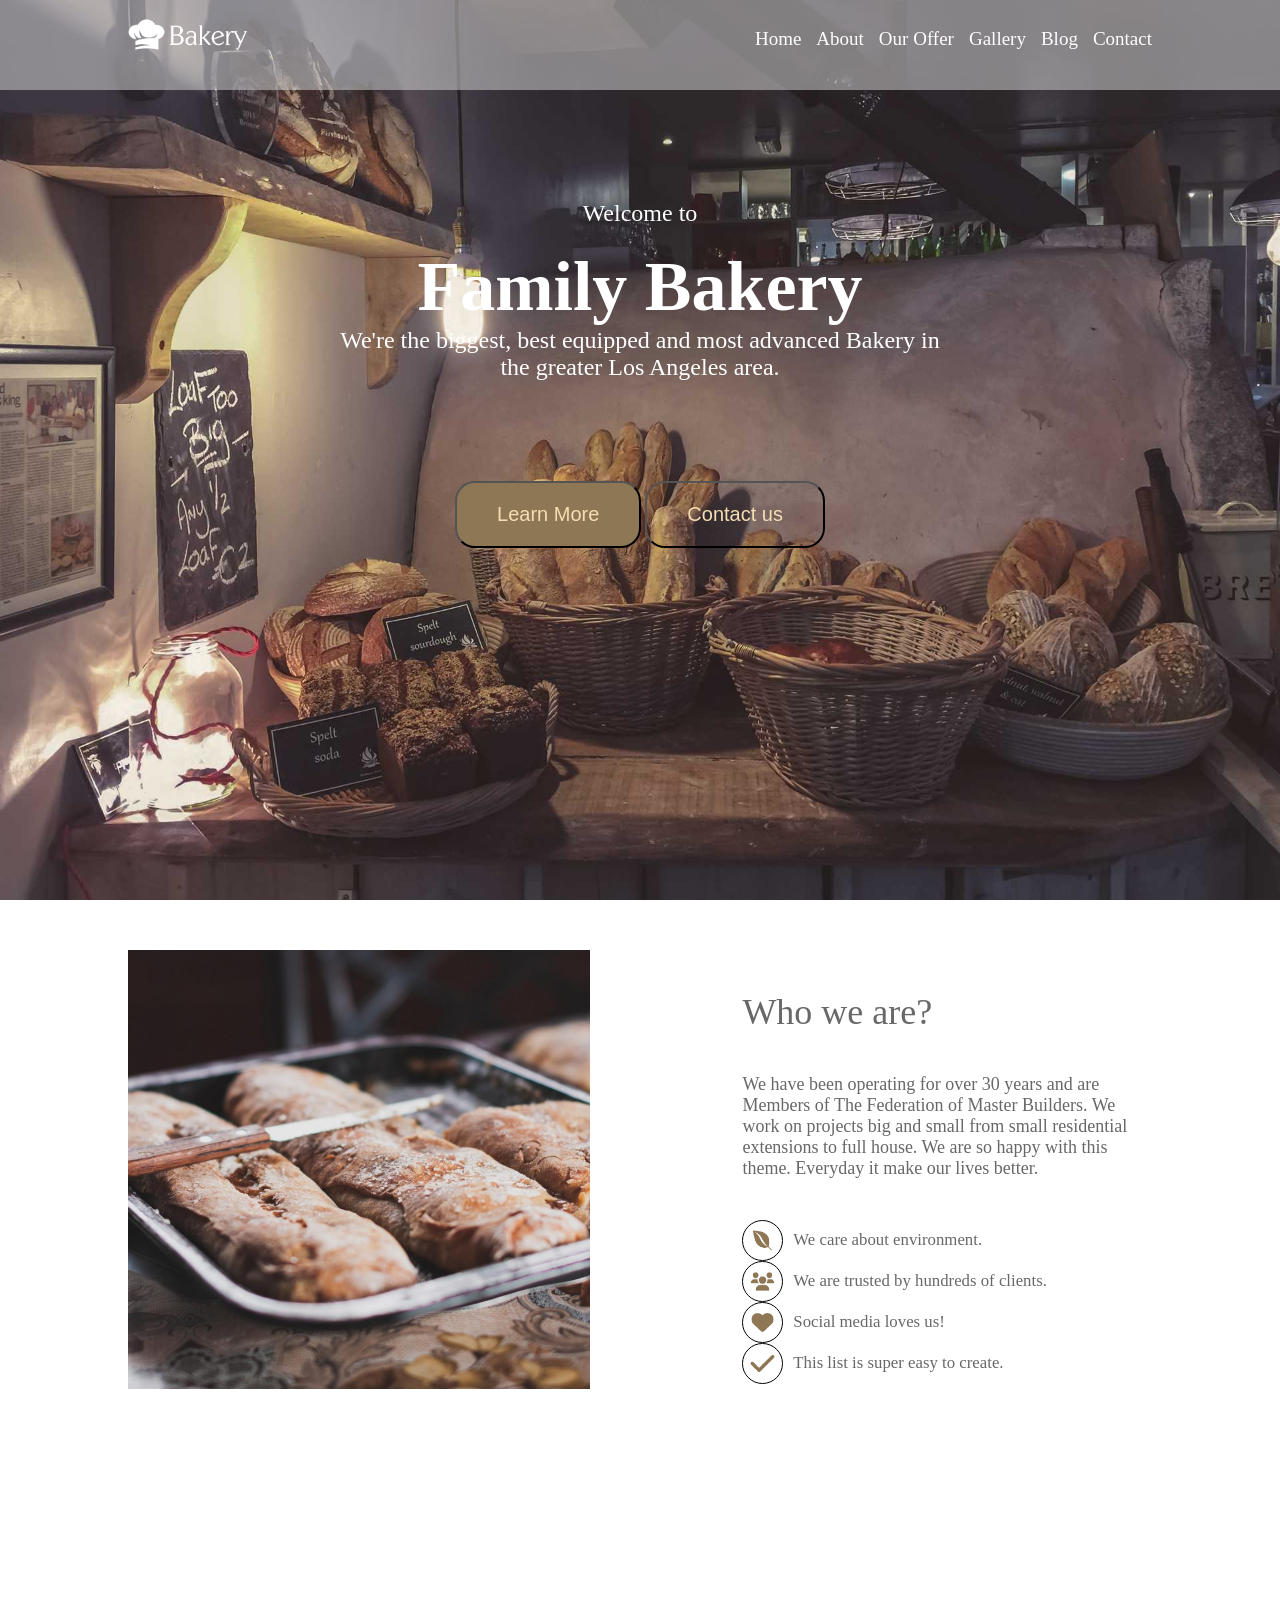
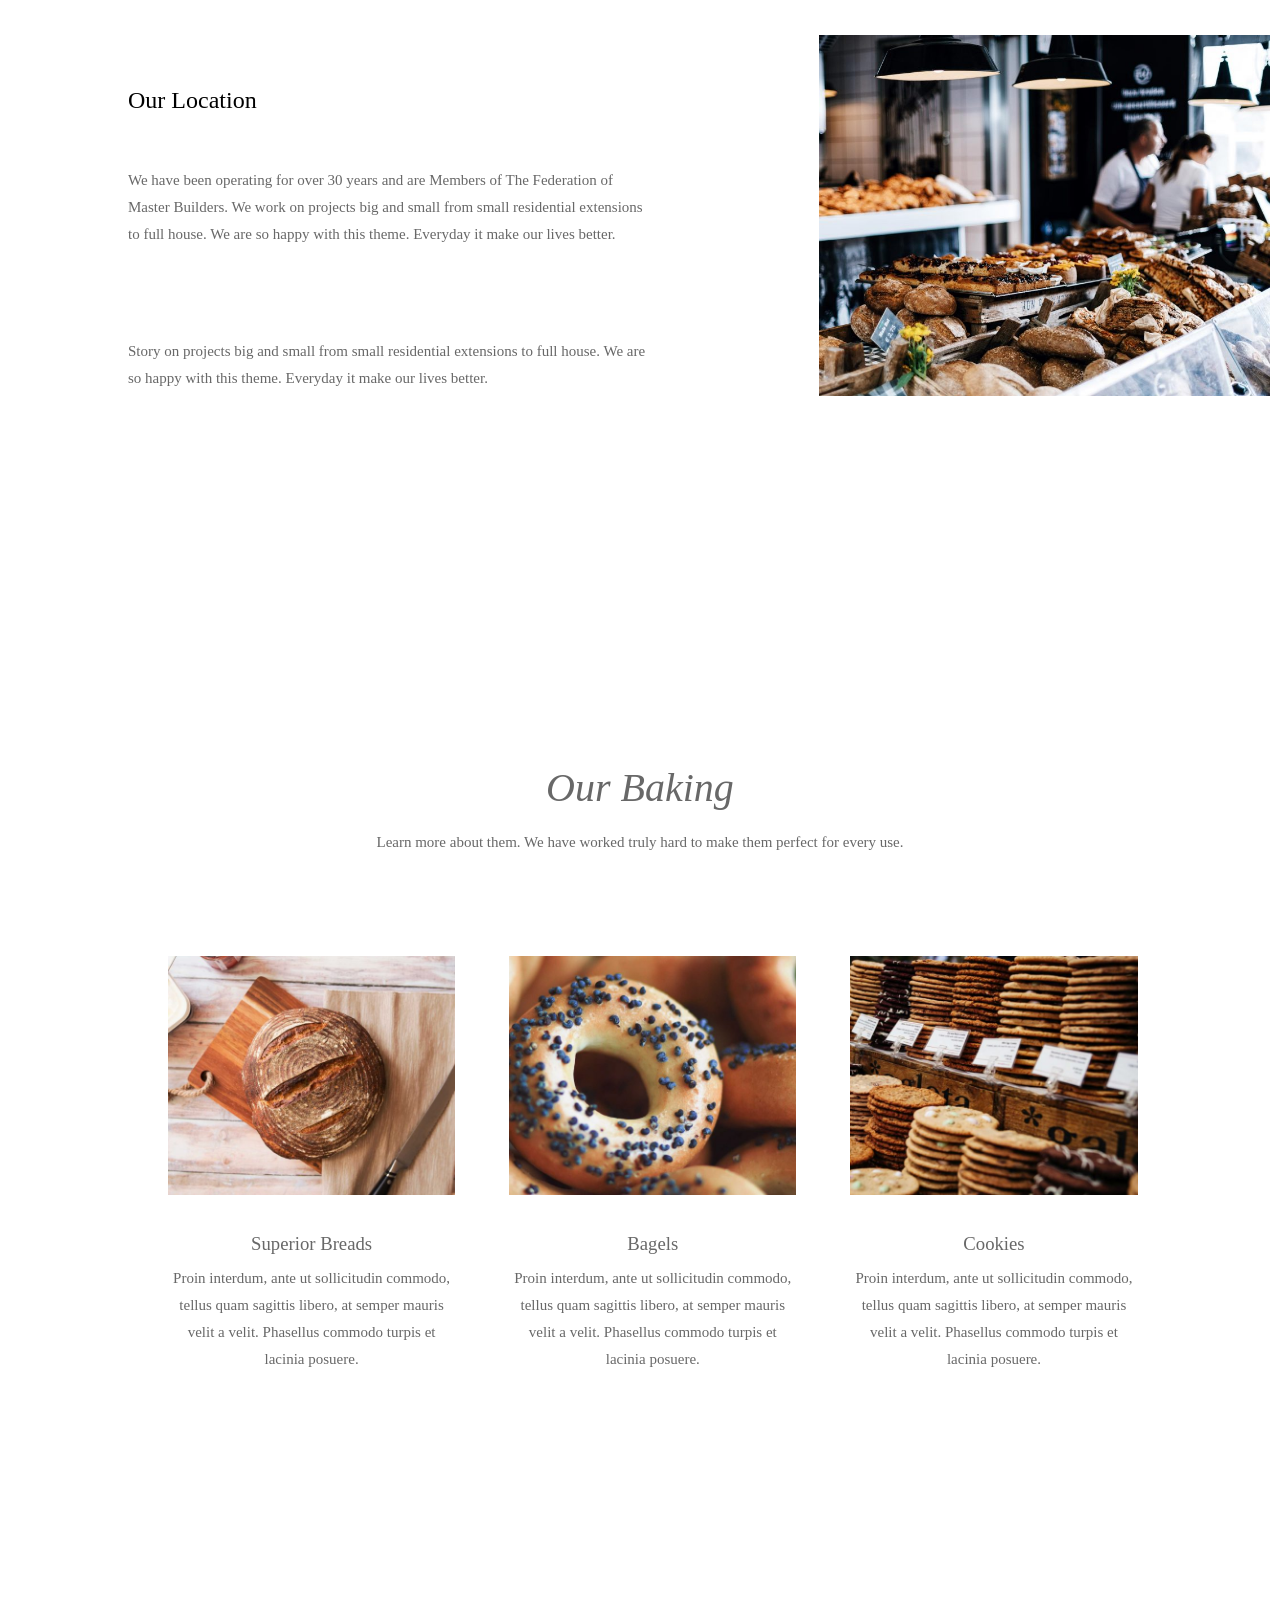
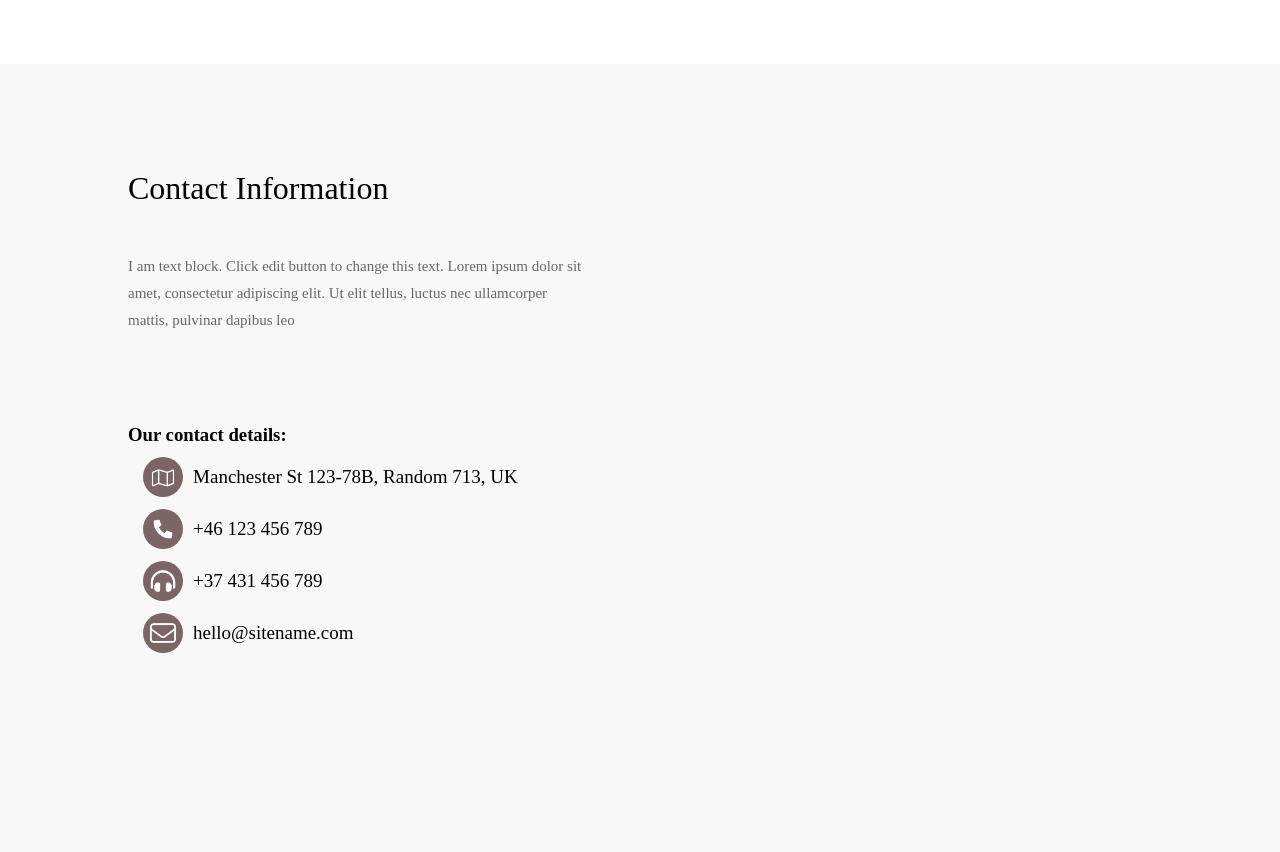
<file: index.html>
<!DOCTYPE html>
<html lang="en">
<head>
    <meta charset="UTF-8">
    <meta http-equiv="X-UA-Compatible" content="IE=edge">
    <meta name="viewport" content="width=device-width, initial-scale=1.0">
    <title>Engage Bakery</title>
    <link rel="icon" href="http://www.engage.veented.com/wp-content/uploads/2017/11/cropped-favicon-32x32.png" sizes="32x32">
    <link rel="stylesheet" href="style2.css">
</head>
<body>
    <!-- navigation -->
    <nav>
        <img src="bakery-light-1.png" alt="Bakery">
        <ul>
            <li><a href="#">Home</a></li>
            <li><a href="#">About</a></li>
            <li><a href="#">Our Offer</a></li>
            <li><a href="#">Gallery</a></li>
            <li><a href="#">Blog</a></li>
            <li><a href="#">Contact</a></li>
        <div class="clear"></div>
        </ul>
        <div class="clear"></div>
    </nav>
    <!-- main part -->
    <div class="main">
        <p>Welcome to</p>
        <h1>Family Bakery</h1>
        <p>We're the biggest, best equipped and most advanced Bakery in the greater Los Angeles area.</p>
        <button class="btn">Learn More</button>
        <button>Contact us</button>
        <div class="animation">
            <Span class="dote"></Span>
        </div>
    </div>
        <!-- first part -->
    <div class="identification odd">
        <div class="left"><img src="alexandru-stavrica.jpg" alt="bread"></div>
        <div class="right content">
            <h2>Who we are?</h2>
            <p>We have been operating for over 30 years and are Members of The Federation of Master Builders. We work on projects big and small from small residential extensions to full house. We are so happy with this theme. Everyday it make our lives better.</p>
            <ul>
                <li class="SameLine">
                    <img class="icon" src="leaf.png" alt="leaf">
                   <span> We care about environment.</span>
                </li>
                <li class="SameLine">
                    <img class="icon" src="people.png" alt="people">
                  <span>  We are trusted by hundreds of clients.</span>
                </li>
                <li class="SameLine">
                    <img class="icon" src="heart.png" alt="heart">
                    <span>Social media loves us!</span>
                </li>
                <li class="SameLine">
                    <img class="icon" src="check.png" alt="check">
                    <span>This list is super easy to create.</span>
                </li>
            </ul>
        </div>
        <div class="clear"></div>
    </div>
    <!-- second part -->
<div class="location even">
    <div class="left content">
        <h2>Our Location</h2>
        <p>We have been operating for over 30 years and are Members of The Federation of Master Builders. We work on projects big and small from small residential extensions to full house. We are so happy with this theme. Everyday it make our lives better.</p>
        <p>Story on projects big and small from small residential extensions to full house. We are so happy with this theme. Everyday it make our lives better.</p>
    </div>
    <div class="right"><img src="full-2.jpg" alt="work"></div>
</div>
    <!-- third part -->
    <div class="baking full">
        <div class="center">    
            <h2>Our Baking</h2>
            <p>Learn more about them. We have worked truly hard to make them perfect for every use.</p>
        </div>
        <div>
            <div class="card">
                <img src="ben-garratt.jpg" alt="Superior Breads">
                <h3>Superior Breads</h3>
                <p>Proin interdum, ante ut sollicitudin commodo, tellus quam sagittis libero, at semper mauris velit a velit. Phasellus commodo turpis et lacinia posuere.</p>
            </div>
            <div class="card">
                <img src="stas-ovsky.jpg" alt="Bagels">
                <h3>Bagels</h3>
                <p>Proin interdum, ante ut sollicitudin commodo, tellus quam sagittis libero, at semper mauris velit a velit. Phasellus commodo turpis et lacinia posuere.</p>
            </div>
            <div class="card">
                <img src="clem-onojeghuo.jpg" alt="Cookies">
                <h3>Cookies</h3>
                <p>Proin interdum, ante ut sollicitudin commodo, tellus quam sagittis libero, at semper mauris velit a velit. Phasellus commodo turpis et lacinia posuere.</p>
            </div>
        </div>

</div>
    <!-- map part -->
    <div class="map odd">
        <div class="left content">
            <h2>Contact Information</h2>
            <p>I am text block. Click edit button to change this text. Lorem ipsum dolor sit amet, consectetur adipiscing elit. Ut elit tellus, luctus nec ullamcorper mattis, pulvinar dapibus leo</p>
            <h3>Our contact details:</h3>
            <ul>
                <li class="SameLine">
                    <img class="icon" src="map.png" alt="map">
                   <span> Manchester St 123-78B, Random 713, UK</span>
                </li>
                <li class="SameLine">
                    <img class="icon" src="phone.png" alt="phone">
                   <span> +46 123 456 789</span>
                </li>
                <li class="SameLine">
                    <img class="icon" src="headphone.png" alt="call center">
                   <span> +37 431 456 789</span>
                </li>
                <li class="SameLine">
                    <img class="icon" src="email.png" alt="mail">
                   <span>  hello@sitename.com</span>
                </li>
            </ul>
        </div>
        <div class="right"><iframe src="https://www.google.com/maps/embed?pb=!1m18!1m12!1m3!1d110455.23875903447!2d31.31247566380425!3d30.102026584617516!2m3!1f0!2f0!3f0!3m2!1i1024!2i768!4f13.1!3m3!1m2!1s0x145846c9306e97af%3A0x5315ebf6378470c0!2sRoute!5e0!3m2!1sar!2seg!4v1685092150252!5m2!1sar!2seg" width="600" height="450" style="border:0;" allowfullscreen="" loading="lazy" referrerpolicy="no-referrer-when-downgrade"></iframe></div>
<div class="clear"></div>
    </div>


    </body>
</html>
</file>
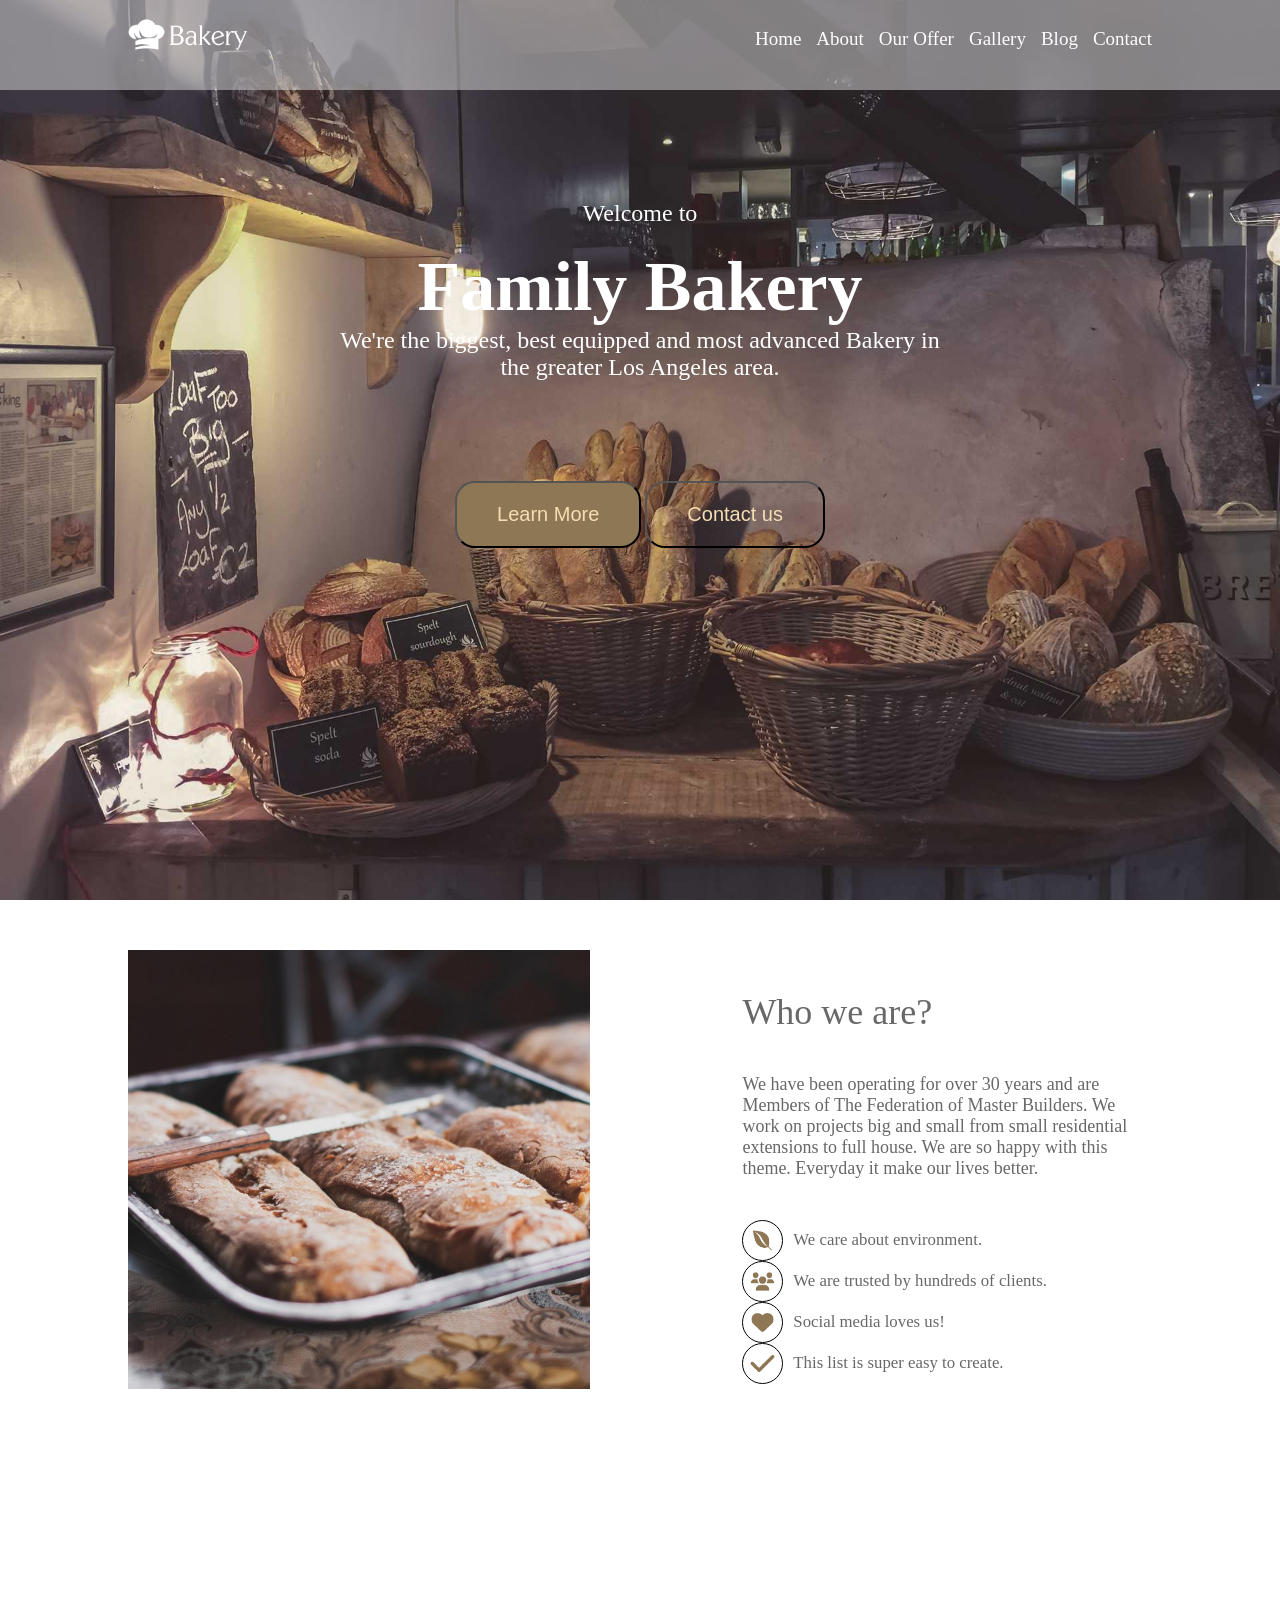
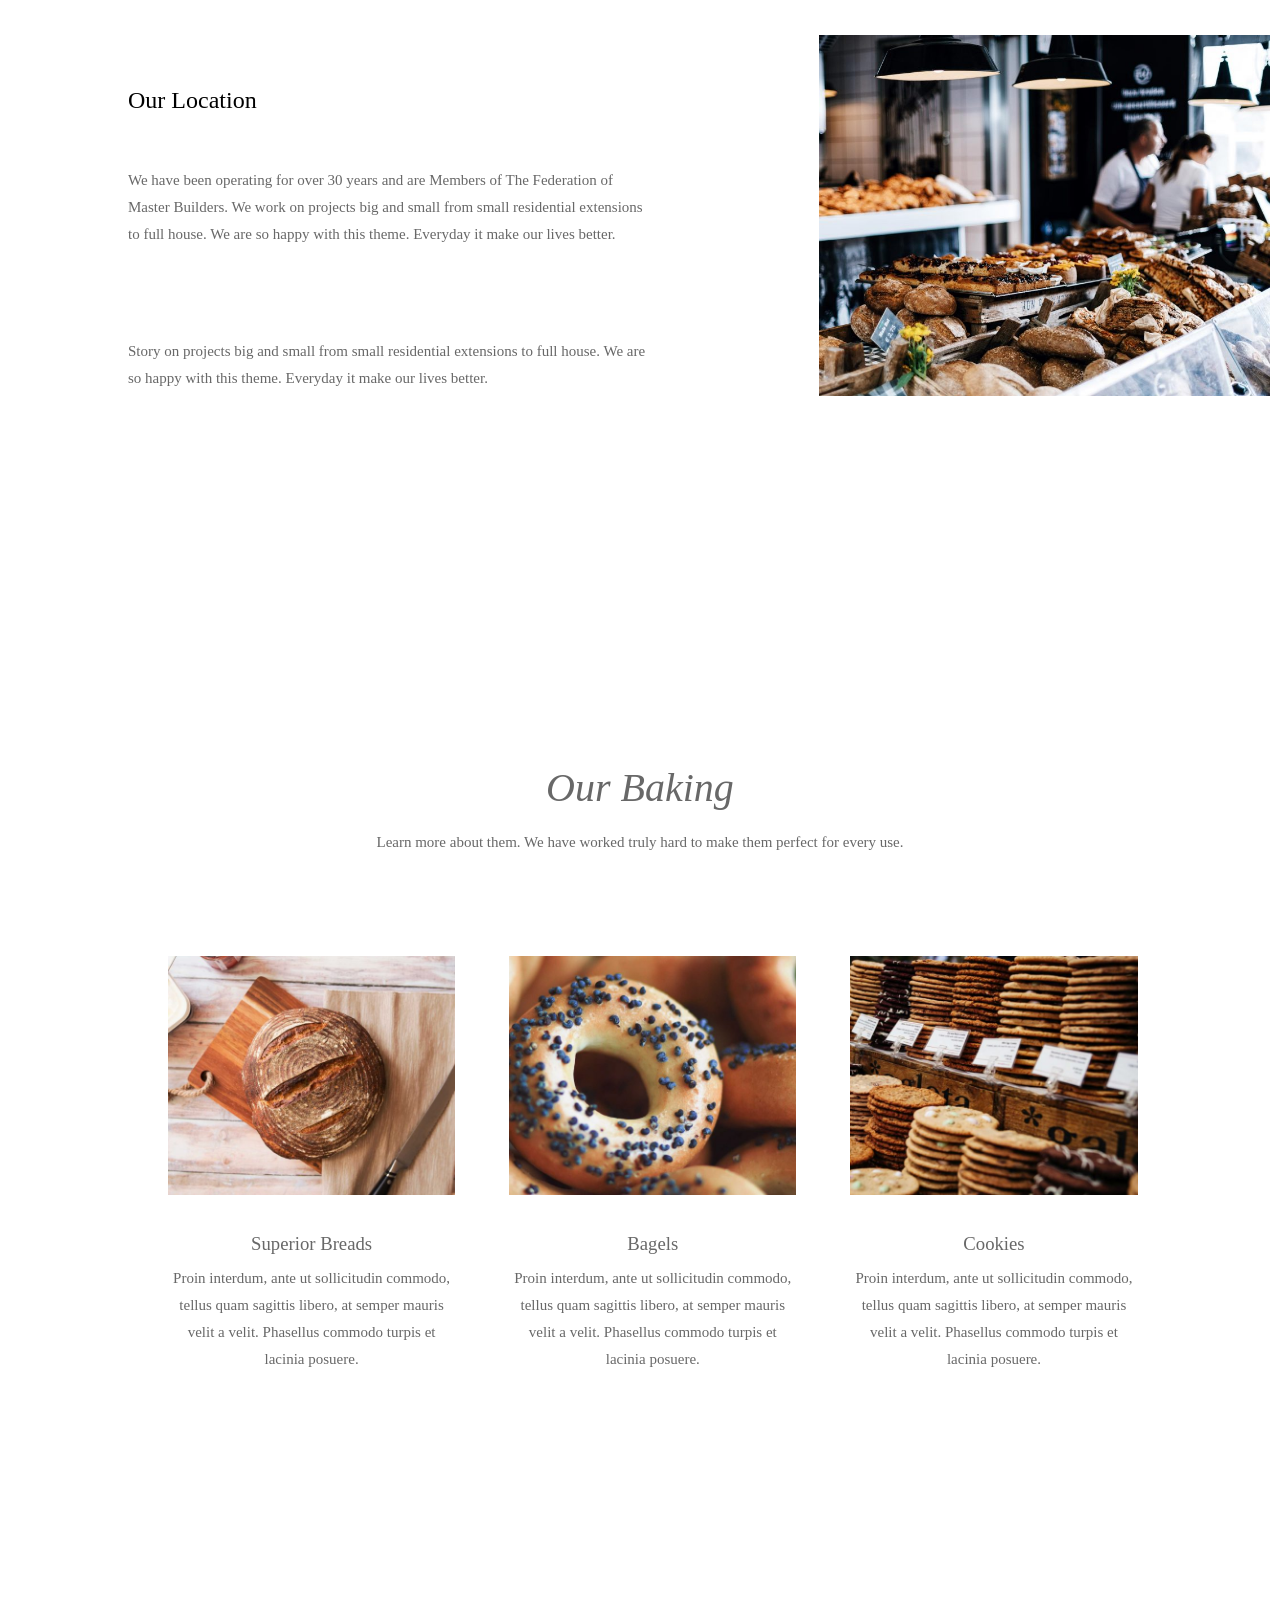
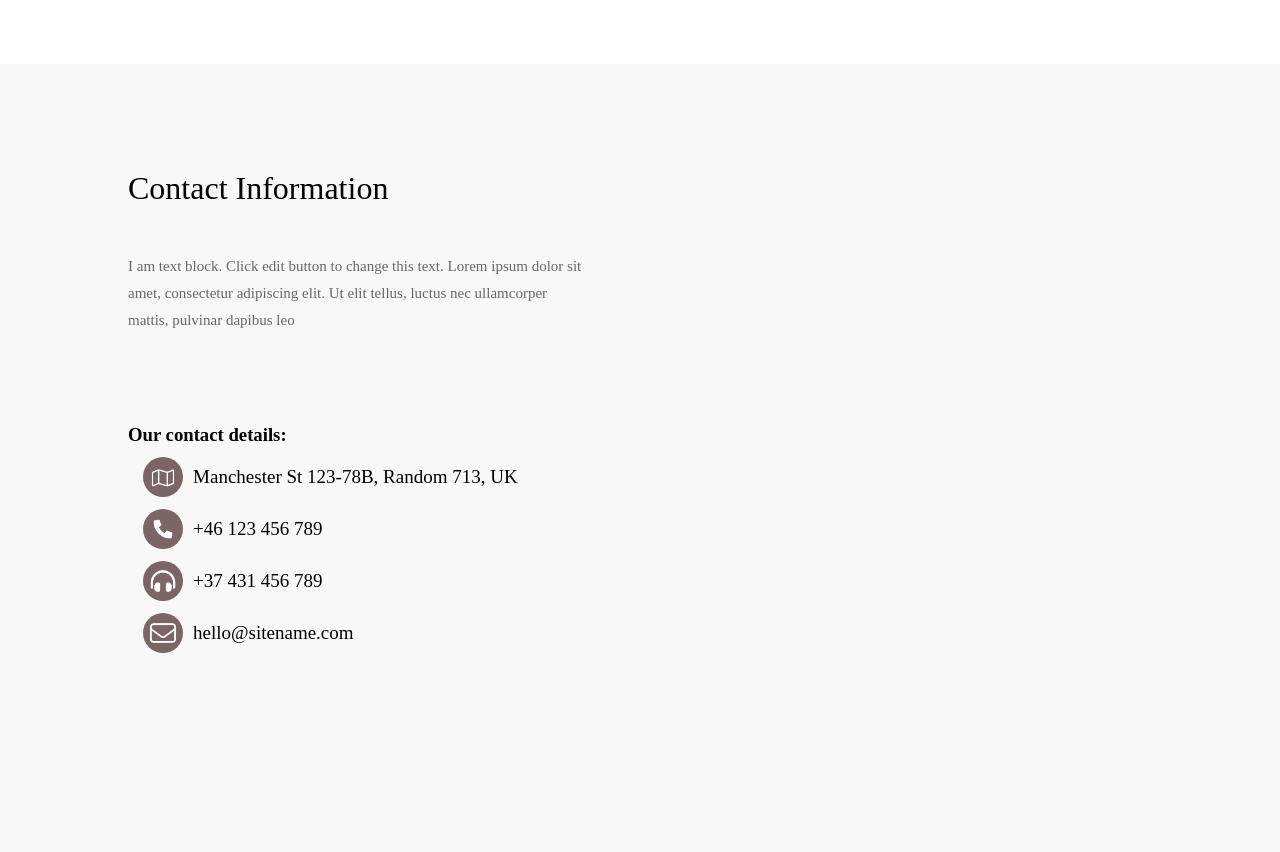
<file: index3.html>
<!DOCTYPE html>
<html lang="en">
<head>
    <meta charset="UTF-8">
    <meta http-equiv="X-UA-Compatible" content="IE=edge">
    <meta name="viewport" content="width=device-width, initial-scale=1.0">
    <title>Engage Bakery</title>
    <link rel="icon" href="http://www.engage.veented.com/wp-content/uploads/2017/11/cropped-favicon-32x32.png" sizes="32x32">
    <link rel="stylesheet" href="style2.css">
</head>
<body>
    <!-- navigation -->
    <nav>
        <img src="bakery-light-1.png" alt="Bakery">
        <ul>
            <li><a href="#">Home</a></li>
            <li><a href="#">About</a></li>
            <li><a href="#">Our Offer</a></li>
            <li><a href="#">Gallery</a></li>
            <li><a href="#">Blog</a></li>
            <li><a href="#">Contact</a></li>
        <div class="clear"></div>
        </ul>
        <div class="clear"></div>
    </nav>
    <!-- main part -->
    <div class="main">
        <p>Welcome to</p>
        <h1>Family Bakery</h1>
        <p>We're the biggest, best equipped and most advanced Bakery in the greater Los Angeles area.</p>
        <button class="btn">Learn More</button>
        <button>Contact us</button>
        <div class="animation">
            <Span class="dote"></Span>
        </div>
    </div>
        <!-- first part -->
    <div class="identification odd">
        <div class="left"><img src="alexandru-stavrica.jpg" alt="bread"></div>
        <div class="right content">
            <h2>Who we are?</h2>
            <p>We have been operating for over 30 years and are Members of The Federation of Master Builders. We work on projects big and small from small residential extensions to full house. We are so happy with this theme. Everyday it make our lives better.</p>
            <ul>
                <li class="SameLine">
                    <img class="icon" src="leaf.png" alt="leaf">
                   <span> We care about environment.</span>
                </li>
                <li class="SameLine">
                    <img class="icon" src="people.png" alt="people">
                  <span>  We are trusted by hundreds of clients.</span>
                </li>
                <li class="SameLine">
                    <img class="icon" src="heart.png" alt="heart">
                    <span>Social media loves us!</span>
                </li>
                <li class="SameLine">
                    <img class="icon" src="check.png" alt="check">
                    <span>This list is super easy to create.</span>
                </li>
            </ul>
        </div>
        <div class="clear"></div>
    </div>
    <!-- second part -->
<div class="location even">
    <div class="left content">
        <h2>Our Location</h2>
        <p>We have been operating for over 30 years and are Members of The Federation of Master Builders. We work on projects big and small from small residential extensions to full house. We are so happy with this theme. Everyday it make our lives better.</p>
        <p>Story on projects big and small from small residential extensions to full house. We are so happy with this theme. Everyday it make our lives better.</p>
    </div>
    <div class="right"><img src="full-2.jpg" alt="work"></div>
</div>
    <!-- third part -->
    <div class="baking full">
        <div class="center">    
            <h2>Our Baking</h2>
            <p>Learn more about them. We have worked truly hard to make them perfect for every use.</p>
        </div>
        <div>
            <div class="card">
                <img src="ben-garratt.jpg" alt="Superior Breads">
                <h3>Superior Breads</h3>
                <p>Proin interdum, ante ut sollicitudin commodo, tellus quam sagittis libero, at semper mauris velit a velit. Phasellus commodo turpis et lacinia posuere.</p>
            </div>
            <div class="card">
                <img src="stas-ovsky.jpg" alt="Bagels">
                <h3>Bagels</h3>
                <p>Proin interdum, ante ut sollicitudin commodo, tellus quam sagittis libero, at semper mauris velit a velit. Phasellus commodo turpis et lacinia posuere.</p>
            </div>
            <div class="card">
                <img src="clem-onojeghuo.jpg" alt="Cookies">
                <h3>Cookies</h3>
                <p>Proin interdum, ante ut sollicitudin commodo, tellus quam sagittis libero, at semper mauris velit a velit. Phasellus commodo turpis et lacinia posuere.</p>
            </div>
        </div>

</div>
    <!-- map part -->
    <div class="map odd">
        <div class="left content">
            <h2>Contact Information</h2>
            <p>I am text block. Click edit button to change this text. Lorem ipsum dolor sit amet, consectetur adipiscing elit. Ut elit tellus, luctus nec ullamcorper mattis, pulvinar dapibus leo</p>
            <h3>Our contact details:</h3>
            <ul>
                <li class="SameLine">
                    <img class="icon" src="map.png" alt="map">
                   <span> Manchester St 123-78B, Random 713, UK</span>
                </li>
                <li class="SameLine">
                    <img class="icon" src="phone.png" alt="phone">
                   <span> +46 123 456 789</span>
                </li>
                <li class="SameLine">
                    <img class="icon" src="headphone.png" alt="call center">
                   <span> +37 431 456 789</span>
                </li>
                <li class="SameLine">
                    <img class="icon" src="email.png" alt="mail">
                   <span>  hello@sitename.com</span>
                </li>
            </ul>
        </div>
        <div class="right"><iframe src="https://www.google.com/maps/embed?pb=!1m18!1m12!1m3!1d110455.23875903447!2d31.31247566380425!3d30.102026584617516!2m3!1f0!2f0!3f0!3m2!1i1024!2i768!4f13.1!3m3!1m2!1s0x145846c9306e97af%3A0x5315ebf6378470c0!2sRoute!5e0!3m2!1sar!2seg!4v1685092150252!5m2!1sar!2seg" width="600" height="450" style="border:0;" allowfullscreen="" loading="lazy" referrerpolicy="no-referrer-when-downgrade"></iframe></div>
<div class="clear"></div>
    </div>


    </body>
</html>
</file>
<file: style2.css>
:root{
    --main-color:#686868;
    --sec-color:#303030;
    --bg:#403d38;
    --bg2:rgb(27,27,27);
    --bg3:#fff;
    --bg4:#f8f8f8;
    
}
div{
    overflow: hidden;
}
*{
    
    box-sizing: border-box;
    margin: 0px;
    padding: 0px;
}
body
{
    overflow-x:hidden;
    margin: auto;
}
.clear{
    clear: both;
}
img{width: 20px;}

nav{
    background-color: rgb(221, 221, 221,0.5);
    position: fixed;
    overflow: hidden        ;
    top:0px;
    padding-top:2vh ;
    right: 0px;
    height: 10vh;
    left: 0px;
}
nav img {
    float:left;
    width: 120px;
    margin-left: 10%;
}
nav ul,.map .content ul{
    margin-right: 10%;
    list-style-type: none;
    float: right;

}
nav ul li ,.map .content ul li {
    margin-left:15px;
    float: left;
    font-size: 19px;
    margin-top: 10px;
}
.SameLine{
    display: flex;
    flex-direction: row;
    align-items: center;
    justify-content: flex-start;
}
.SameLine span{
    padding: 10px;
}

nav a{
    color: white;
    font-size: 19px;
    text-decoration: none;
}
nav a:hover{
    color:burlywood;
}
.main{
    width: 100%;
    height: 100vh;
    background-image: url("drew-coffman-1872.jpg");
    background-position: center;
    background-size: cover;
    text-align: center;
    overflow: auto;
    color: white    ;
    padding-top:200px ;
}
.main p {
    font-size: 150%;
    width: 600px;
    margin: auto;
    margin-bottom: 20px;   
}
h1{
    font-size: 70px ;
    font-family: "Alegreya";
}
button{
    /* width: 200px; */
    margin-top: 80px;
    padding: 20px 40px;
    background-color: transparent;
    font-size: 20px;
    color: wheat;
    border-radius: 20px ;
}
.btn{
    background-color:#8e7754;
}
button:hover{
    color: black;
    background-color: white;
}
.odd ,.even{
    width: 80%;
    /* height: 100vh; */
    margin: auto;
}
.identification,map,.location{
    padding-bottom: 15%;
    overflow: auto;

}
.even{
    padding-left: 10%;
    width: 100%;
    /* padding-top: 10%; */
    /* padding-right: 10%; */

}
.left{
    padding-top:50px ;
    width:50%;
    float: left;
    padding-right: 50px;
}
.left img,.right img{
    width: 100%;
}
.right{
    padding-top:50px ;
    padding-left: 10%;
    width: 50%;
    float: right;
    font-size: 150%;
    color:#686868;

}
.right h2 , .left h2{
    padding-top: 10%;
    font-weight: lighter;
}
.right p{
    font-size: 75%;
    padding-top:10% ;
    padding-bottom:10% ;

}
.right ul{
font-size: 70%;
    list-style: none;
}

.right ul img{
    border: 1px solid black;
    border-radius: 50%;
    width: 10%;
    -webkit-border-radius: 50%;
    -moz-border-radius: 50%;
    -ms-border-radius: 50%;
    -o-border-radius: 50%;
}


.location .right{
    padding-right: 10px;
}
.location h2{
    padding-bottom: 10%;
    font-weight: lighter;
}
.location p , .left p, .center p , .card p{
    line-height: 1.5lh;
    font-size: 15px;
    color:#686868;
padding-bottom: 10vh;
}
/* third part */
.baking{
    height: 100vh;
    width: 80%;
    margin: auto;
    /* padding-top: 40%; */
}
.baking .center{

    padding-top: 10vh;
    text-align: center;
}
.center h2{
        font-size: 40px;
        font-weight: lighter;
        font-style: oblique;
        color: #686868;
        padding-bottom: 2vh;
}
.card{
    margin-left: 30px;
    padding: 10px;
    width: 30%;
    height: 100vh;
    display: inline-block;
}
.card img{
    width: 100%;
margin-bottom: 10%;
}
.card h3{
    padding: 5px;
    color: #686868;
    font-weight: lighter;
    text-align: center;
    margin-bottom: 5px;
}


.card p{
    text-align: center  ;
}




.map{
    margin-top: 10vh;
    background-color: #f8f8f8;
    padding: 0 10%;
    overflow: auto;
    width: 100vw;
}
.map .left , .map .right{
    padding-bottom: 10%;
}
.map .icon{
    width: 10%;
    border-radius: 50%;
    background-color: rgba(109, 84, 84, 0.89);
}
.map .right{
    padding-left: 0px;
    margin-left: 0px;
}
.map iframe{
width: 40VW;
}

.map h2{
    margin-top: 10px;
    font-size: 32px;
    padding-bottom: 10%;
    font-weight: 40px;
    font-weight: lighter;
}
.map .right{
    margin-top: 20vh;
    width: 50%;
}
</file>
